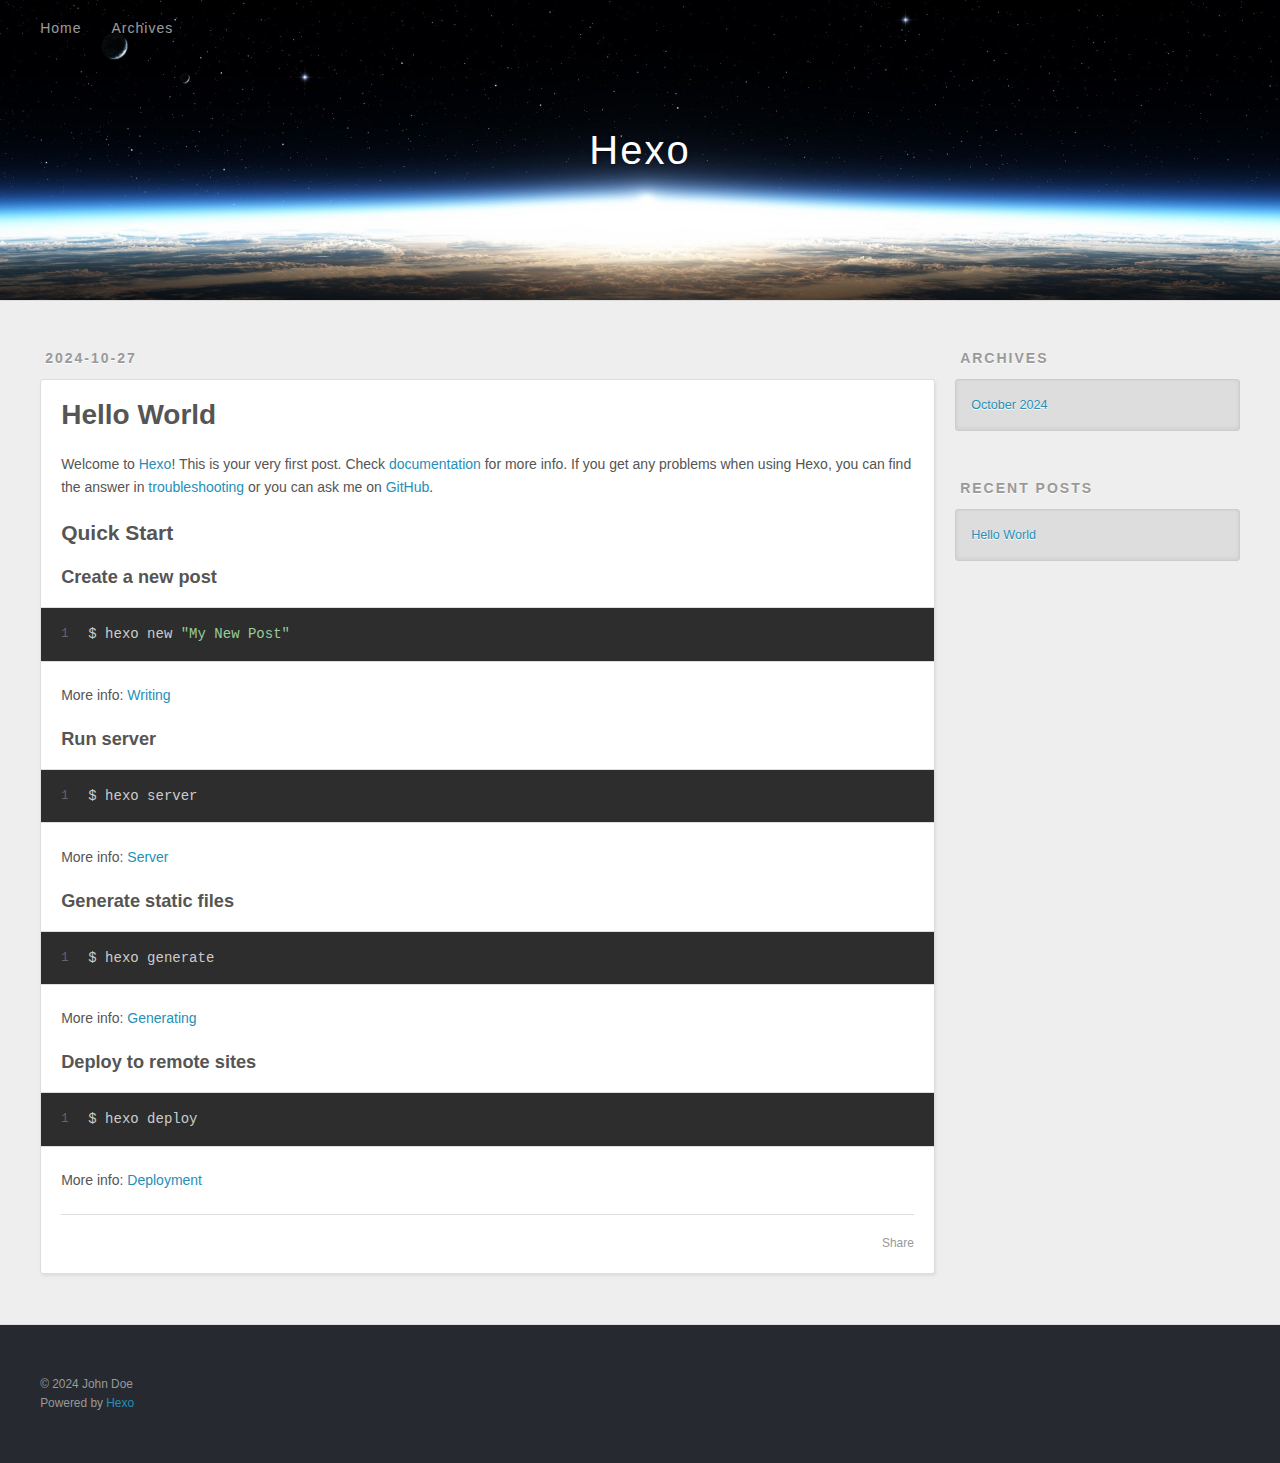
<file: index.html>
<!DOCTYPE html>
<html>
<head>
  <meta charset="utf-8">
  
  
  <title>Hexo</title>
  <meta name="viewport" content="width=device-width, initial-scale=1, shrink-to-fit=no">
  <meta property="og:type" content="website">
<meta property="og:title" content="Hexo">
<meta property="og:url" content="http://example.com/index.html">
<meta property="og:site_name" content="Hexo">
<meta property="og:locale" content="en_US">
<meta property="article:author" content="John Doe">
<meta name="twitter:card" content="summary">
  
    <link rel="alternate" href="/atom.xml" title="Hexo" type="application/atom+xml">
  
  
    <link rel="shortcut icon" href="/favicon.png">
  
  
  
<link rel="stylesheet" href="/css/style.css">

  
    
<link rel="stylesheet" href="/fancybox/jquery.fancybox.min.css">

  
  
<meta name="generator" content="Hexo 7.3.0"></head>

<body>
  <div id="container">
    <div id="wrap">
      <header id="header">
  <div id="banner"></div>
  <div id="header-outer" class="outer">
    <div id="header-title" class="inner">
      <h1 id="logo-wrap">
        <a href="/" id="logo">Hexo</a>
      </h1>
      
    </div>
    <div id="header-inner" class="inner">
      <nav id="main-nav">
        <a id="main-nav-toggle" class="nav-icon"><span class="fa fa-bars"></span></a>
        
          <a class="main-nav-link" href="/">Home</a>
        
          <a class="main-nav-link" href="/archives">Archives</a>
        
      </nav>
      <nav id="sub-nav">
        
        
          <a class="nav-icon" href="/atom.xml" title="RSS Feed"><span class="fa fa-rss"></span></a>
        
        <a class="nav-icon nav-search-btn" title="Search"><span class="fa fa-search"></span></a>
      </nav>
      <div id="search-form-wrap">
        <form action="//google.com/search" method="get" accept-charset="UTF-8" class="search-form"><input type="search" name="q" class="search-form-input" placeholder="Search"><button type="submit" class="search-form-submit">&#xF002;</button><input type="hidden" name="sitesearch" value="http://example.com"></form>
      </div>
    </div>
  </div>
</header>

      <div class="outer">
        <section id="main">
  
    <article id="post-hello-world" class="h-entry article article-type-post" itemprop="blogPost" itemscope itemtype="https://schema.org/BlogPosting">
  <div class="article-meta">
    <a href="/2024/10/27/hello-world/" class="article-date">
  <time class="dt-published" datetime="2024-10-27T02:03:23.732Z" itemprop="datePublished">2024-10-27</time>
</a>
    
  </div>
  <div class="article-inner">
    
    
      <header class="article-header">
        
  
    <h1 itemprop="name">
      <a class="p-name article-title" href="/2024/10/27/hello-world/">Hello World</a>
    </h1>
  

      </header>
    
    <div class="e-content article-entry" itemprop="articleBody">
      
        <p>Welcome to <a target="_blank" rel="noopener" href="https://hexo.io/">Hexo</a>! This is your very first post. Check <a target="_blank" rel="noopener" href="https://hexo.io/docs/">documentation</a> for more info. If you get any problems when using Hexo, you can find the answer in <a target="_blank" rel="noopener" href="https://hexo.io/docs/troubleshooting.html">troubleshooting</a> or you can ask me on <a target="_blank" rel="noopener" href="https://github.com/hexojs/hexo/issues">GitHub</a>.</p>
<h2 id="Quick-Start"><a href="#Quick-Start" class="headerlink" title="Quick Start"></a>Quick Start</h2><h3 id="Create-a-new-post"><a href="#Create-a-new-post" class="headerlink" title="Create a new post"></a>Create a new post</h3><figure class="highlight bash"><table><tr><td class="gutter"><pre><span class="line">1</span><br></pre></td><td class="code"><pre><span class="line">$ hexo new <span class="string">&quot;My New Post&quot;</span></span><br></pre></td></tr></table></figure>

<p>More info: <a target="_blank" rel="noopener" href="https://hexo.io/docs/writing.html">Writing</a></p>
<h3 id="Run-server"><a href="#Run-server" class="headerlink" title="Run server"></a>Run server</h3><figure class="highlight bash"><table><tr><td class="gutter"><pre><span class="line">1</span><br></pre></td><td class="code"><pre><span class="line">$ hexo server</span><br></pre></td></tr></table></figure>

<p>More info: <a target="_blank" rel="noopener" href="https://hexo.io/docs/server.html">Server</a></p>
<h3 id="Generate-static-files"><a href="#Generate-static-files" class="headerlink" title="Generate static files"></a>Generate static files</h3><figure class="highlight bash"><table><tr><td class="gutter"><pre><span class="line">1</span><br></pre></td><td class="code"><pre><span class="line">$ hexo generate</span><br></pre></td></tr></table></figure>

<p>More info: <a target="_blank" rel="noopener" href="https://hexo.io/docs/generating.html">Generating</a></p>
<h3 id="Deploy-to-remote-sites"><a href="#Deploy-to-remote-sites" class="headerlink" title="Deploy to remote sites"></a>Deploy to remote sites</h3><figure class="highlight bash"><table><tr><td class="gutter"><pre><span class="line">1</span><br></pre></td><td class="code"><pre><span class="line">$ hexo deploy</span><br></pre></td></tr></table></figure>

<p>More info: <a target="_blank" rel="noopener" href="https://hexo.io/docs/one-command-deployment.html">Deployment</a></p>

      
    </div>
    <footer class="article-footer">
      <a data-url="http://example.com/2024/10/27/hello-world/" data-id="cm2qy4rnn0000x4skg0cw6vln" data-title="Hello World" class="article-share-link"><span class="fa fa-share">Share</span></a>
      
      
      
    </footer>
  </div>
  
</article>



  


</section>
        
          <aside id="sidebar">
  
    

  
    

  
    
  
    
  <div class="widget-wrap">
    <h3 class="widget-title">Archives</h3>
    <div class="widget">
      <ul class="archive-list"><li class="archive-list-item"><a class="archive-list-link" href="/archives/2024/10/">October 2024</a></li></ul>
    </div>
  </div>


  
    
  <div class="widget-wrap">
    <h3 class="widget-title">Recent Posts</h3>
    <div class="widget">
      <ul>
        
          <li>
            <a href="/2024/10/27/hello-world/">Hello World</a>
          </li>
        
      </ul>
    </div>
  </div>

  
</aside>
        
      </div>
      <footer id="footer">
  
  <div class="outer">
    <div id="footer-info" class="inner">
      
      &copy; 2024 John Doe<br>
      Powered by <a href="https://hexo.io/" target="_blank">Hexo</a>
    </div>
  </div>
</footer>

    </div>
    <nav id="mobile-nav">
  
    <a href="/" class="mobile-nav-link">Home</a>
  
    <a href="/archives" class="mobile-nav-link">Archives</a>
  
</nav>
    


<script src="/js/jquery-3.6.4.min.js"></script>



  
<script src="/fancybox/jquery.fancybox.min.js"></script>




<script src="/js/script.js"></script>





  </div>
</body>
</html>
</file>
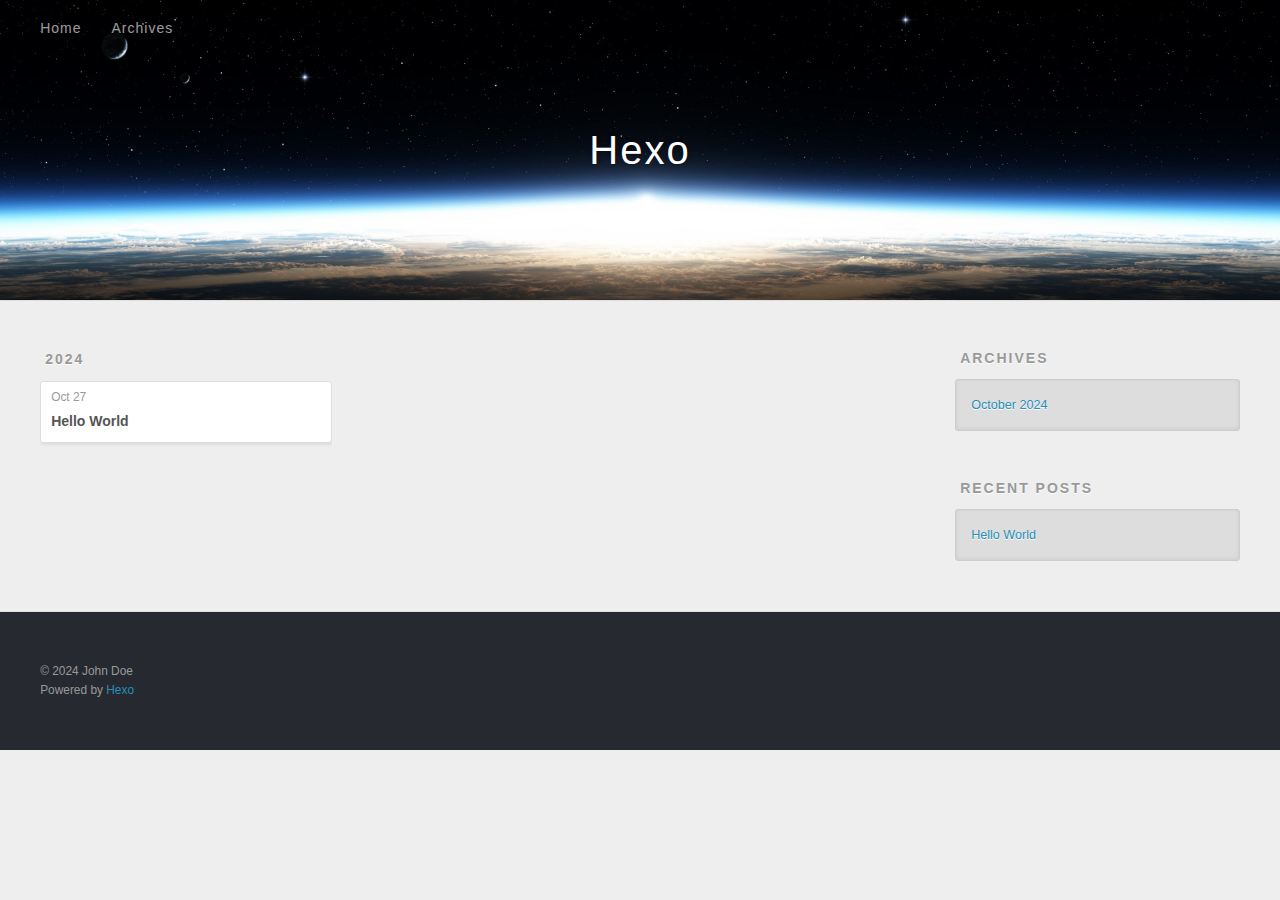
<file: archives/index.html>
<!DOCTYPE html>
<html>
<head>
  <meta charset="utf-8">
  
  
  <title>Archives | Hexo</title>
  <meta name="viewport" content="width=device-width, initial-scale=1, shrink-to-fit=no">
  <meta property="og:type" content="website">
<meta property="og:title" content="Hexo">
<meta property="og:url" content="http://example.com/archives/index.html">
<meta property="og:site_name" content="Hexo">
<meta property="og:locale" content="en_US">
<meta property="article:author" content="John Doe">
<meta name="twitter:card" content="summary">
  
    <link rel="alternate" href="/atom.xml" title="Hexo" type="application/atom+xml">
  
  
    <link rel="shortcut icon" href="/favicon.png">
  
  
  
<link rel="stylesheet" href="/css/style.css">

  
    
<link rel="stylesheet" href="/fancybox/jquery.fancybox.min.css">

  
  
<meta name="generator" content="Hexo 7.3.0"></head>

<body>
  <div id="container">
    <div id="wrap">
      <header id="header">
  <div id="banner"></div>
  <div id="header-outer" class="outer">
    <div id="header-title" class="inner">
      <h1 id="logo-wrap">
        <a href="/" id="logo">Hexo</a>
      </h1>
      
    </div>
    <div id="header-inner" class="inner">
      <nav id="main-nav">
        <a id="main-nav-toggle" class="nav-icon"><span class="fa fa-bars"></span></a>
        
          <a class="main-nav-link" href="/">Home</a>
        
          <a class="main-nav-link" href="/archives">Archives</a>
        
      </nav>
      <nav id="sub-nav">
        
        
          <a class="nav-icon" href="/atom.xml" title="RSS Feed"><span class="fa fa-rss"></span></a>
        
        <a class="nav-icon nav-search-btn" title="Search"><span class="fa fa-search"></span></a>
      </nav>
      <div id="search-form-wrap">
        <form action="//google.com/search" method="get" accept-charset="UTF-8" class="search-form"><input type="search" name="q" class="search-form-input" placeholder="Search"><button type="submit" class="search-form-submit">&#xF002;</button><input type="hidden" name="sitesearch" value="http://example.com"></form>
      </div>
    </div>
  </div>
</header>

      <div class="outer">
        <section id="main">
  
  
    
    
      
      
      <section class="archives-wrap">
        <div class="archive-year-wrap">
          <a href="/archives/2024" class="archive-year">2024</a>
        </div>
        <div class="archives">
    
    <article class="archive-article archive-type-post">
  <div class="archive-article-inner">
    <header class="archive-article-header">
      <a href="/2024/10/27/hello-world/" class="archive-article-date">
  <time class="dt-published" datetime="2024-10-27T02:03:23.732Z" itemprop="datePublished">Oct 27</time>
</a>
      
  
    <h1 itemprop="name">
      <a class="archive-article-title" href="/2024/10/27/hello-world/">Hello World</a>
    </h1>
  

    </header>
  </div>
</article>
  
  
    </div></section>
  


</section>
        
          <aside id="sidebar">
  
    

  
    

  
    
  
    
  <div class="widget-wrap">
    <h3 class="widget-title">Archives</h3>
    <div class="widget">
      <ul class="archive-list"><li class="archive-list-item"><a class="archive-list-link" href="/archives/2024/10/">October 2024</a></li></ul>
    </div>
  </div>


  
    
  <div class="widget-wrap">
    <h3 class="widget-title">Recent Posts</h3>
    <div class="widget">
      <ul>
        
          <li>
            <a href="/2024/10/27/hello-world/">Hello World</a>
          </li>
        
      </ul>
    </div>
  </div>

  
</aside>
        
      </div>
      <footer id="footer">
  
  <div class="outer">
    <div id="footer-info" class="inner">
      
      &copy; 2024 John Doe<br>
      Powered by <a href="https://hexo.io/" target="_blank">Hexo</a>
    </div>
  </div>
</footer>

    </div>
    <nav id="mobile-nav">
  
    <a href="/" class="mobile-nav-link">Home</a>
  
    <a href="/archives" class="mobile-nav-link">Archives</a>
  
</nav>
    


<script src="/js/jquery-3.6.4.min.js"></script>



  
<script src="/fancybox/jquery.fancybox.min.js"></script>




<script src="/js/script.js"></script>





  </div>
</body>
</html>
</file>
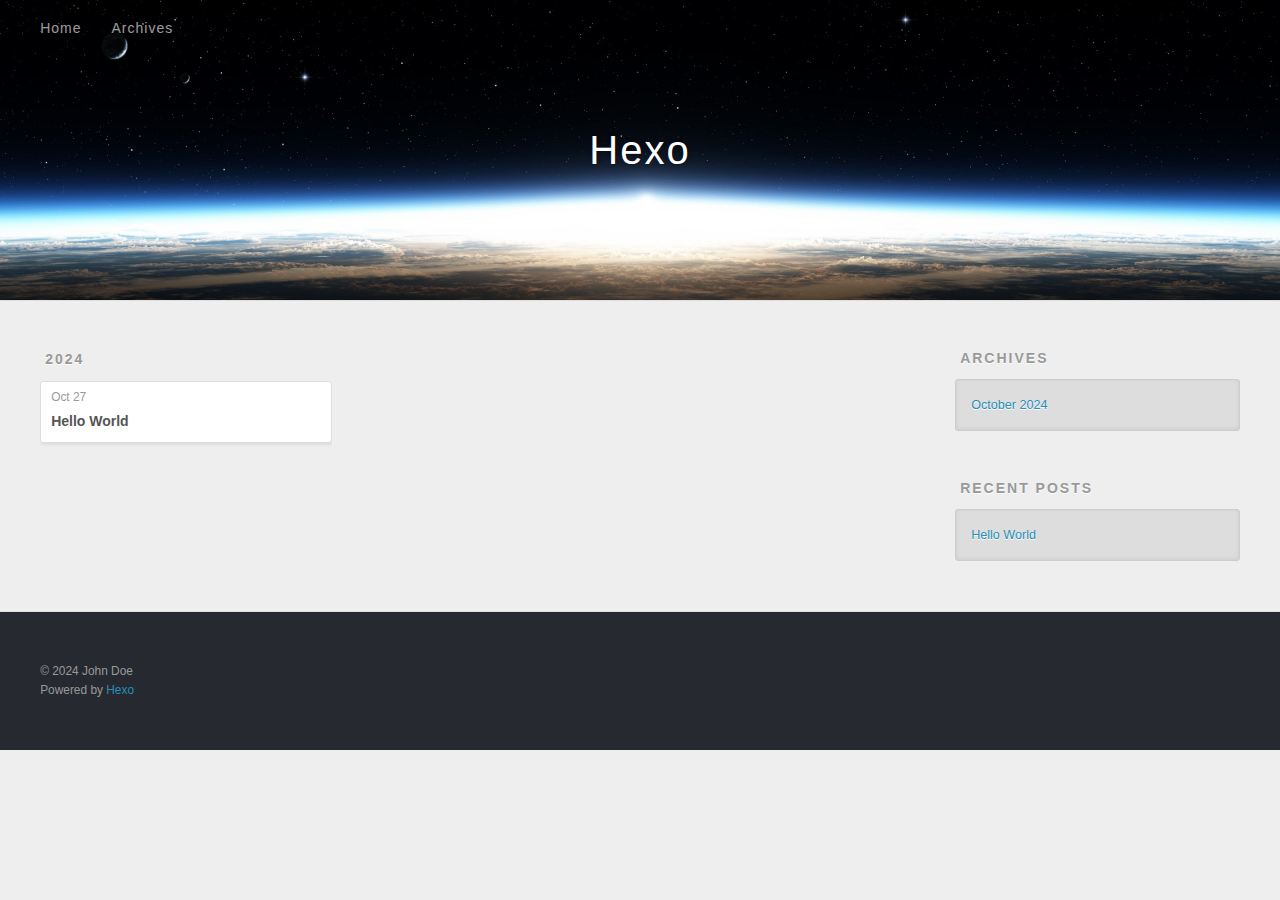
<file: archives/2024/index.html>
<!DOCTYPE html>
<html>
<head>
  <meta charset="utf-8">
  
  
  <title>Archives: 2024 | Hexo</title>
  <meta name="viewport" content="width=device-width, initial-scale=1, shrink-to-fit=no">
  <meta property="og:type" content="website">
<meta property="og:title" content="Hexo">
<meta property="og:url" content="http://example.com/archives/2024/index.html">
<meta property="og:site_name" content="Hexo">
<meta property="og:locale" content="en_US">
<meta property="article:author" content="John Doe">
<meta name="twitter:card" content="summary">
  
    <link rel="alternate" href="/atom.xml" title="Hexo" type="application/atom+xml">
  
  
    <link rel="shortcut icon" href="/favicon.png">
  
  
  
<link rel="stylesheet" href="/css/style.css">

  
    
<link rel="stylesheet" href="/fancybox/jquery.fancybox.min.css">

  
  
<meta name="generator" content="Hexo 7.3.0"></head>

<body>
  <div id="container">
    <div id="wrap">
      <header id="header">
  <div id="banner"></div>
  <div id="header-outer" class="outer">
    <div id="header-title" class="inner">
      <h1 id="logo-wrap">
        <a href="/" id="logo">Hexo</a>
      </h1>
      
    </div>
    <div id="header-inner" class="inner">
      <nav id="main-nav">
        <a id="main-nav-toggle" class="nav-icon"><span class="fa fa-bars"></span></a>
        
          <a class="main-nav-link" href="/">Home</a>
        
          <a class="main-nav-link" href="/archives">Archives</a>
        
      </nav>
      <nav id="sub-nav">
        
        
          <a class="nav-icon" href="/atom.xml" title="RSS Feed"><span class="fa fa-rss"></span></a>
        
        <a class="nav-icon nav-search-btn" title="Search"><span class="fa fa-search"></span></a>
      </nav>
      <div id="search-form-wrap">
        <form action="//google.com/search" method="get" accept-charset="UTF-8" class="search-form"><input type="search" name="q" class="search-form-input" placeholder="Search"><button type="submit" class="search-form-submit">&#xF002;</button><input type="hidden" name="sitesearch" value="http://example.com"></form>
      </div>
    </div>
  </div>
</header>

      <div class="outer">
        <section id="main">
  
  
    
    
      
      
      <section class="archives-wrap">
        <div class="archive-year-wrap">
          <a href="/archives/2024" class="archive-year">2024</a>
        </div>
        <div class="archives">
    
    <article class="archive-article archive-type-post">
  <div class="archive-article-inner">
    <header class="archive-article-header">
      <a href="/2024/10/27/hello-world/" class="archive-article-date">
  <time class="dt-published" datetime="2024-10-27T02:03:23.732Z" itemprop="datePublished">Oct 27</time>
</a>
      
  
    <h1 itemprop="name">
      <a class="archive-article-title" href="/2024/10/27/hello-world/">Hello World</a>
    </h1>
  

    </header>
  </div>
</article>
  
  
    </div></section>
  


</section>
        
          <aside id="sidebar">
  
    

  
    

  
    
  
    
  <div class="widget-wrap">
    <h3 class="widget-title">Archives</h3>
    <div class="widget">
      <ul class="archive-list"><li class="archive-list-item"><a class="archive-list-link" href="/archives/2024/10/">October 2024</a></li></ul>
    </div>
  </div>


  
    
  <div class="widget-wrap">
    <h3 class="widget-title">Recent Posts</h3>
    <div class="widget">
      <ul>
        
          <li>
            <a href="/2024/10/27/hello-world/">Hello World</a>
          </li>
        
      </ul>
    </div>
  </div>

  
</aside>
        
      </div>
      <footer id="footer">
  
  <div class="outer">
    <div id="footer-info" class="inner">
      
      &copy; 2024 John Doe<br>
      Powered by <a href="https://hexo.io/" target="_blank">Hexo</a>
    </div>
  </div>
</footer>

    </div>
    <nav id="mobile-nav">
  
    <a href="/" class="mobile-nav-link">Home</a>
  
    <a href="/archives" class="mobile-nav-link">Archives</a>
  
</nav>
    


<script src="/js/jquery-3.6.4.min.js"></script>



  
<script src="/fancybox/jquery.fancybox.min.js"></script>




<script src="/js/script.js"></script>





  </div>
</body>
</html>
</file>
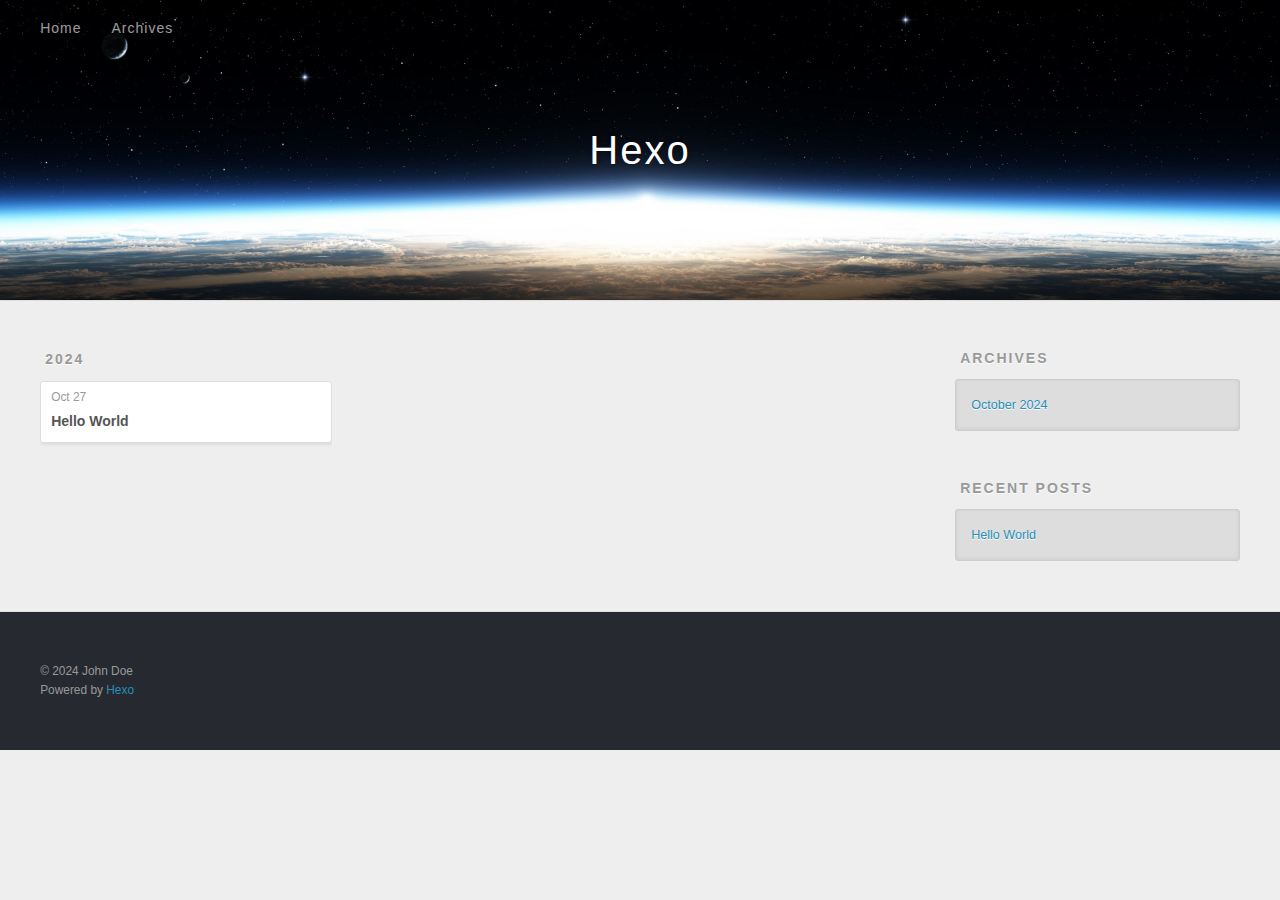
<file: archives/2024/10/index.html>
<!DOCTYPE html>
<html>
<head>
  <meta charset="utf-8">
  
  
  <title>Archives: 2024/10 | Hexo</title>
  <meta name="viewport" content="width=device-width, initial-scale=1, shrink-to-fit=no">
  <meta property="og:type" content="website">
<meta property="og:title" content="Hexo">
<meta property="og:url" content="http://example.com/archives/2024/10/index.html">
<meta property="og:site_name" content="Hexo">
<meta property="og:locale" content="en_US">
<meta property="article:author" content="John Doe">
<meta name="twitter:card" content="summary">
  
    <link rel="alternate" href="/atom.xml" title="Hexo" type="application/atom+xml">
  
  
    <link rel="shortcut icon" href="/favicon.png">
  
  
  
<link rel="stylesheet" href="/css/style.css">

  
    
<link rel="stylesheet" href="/fancybox/jquery.fancybox.min.css">

  
  
<meta name="generator" content="Hexo 7.3.0"></head>

<body>
  <div id="container">
    <div id="wrap">
      <header id="header">
  <div id="banner"></div>
  <div id="header-outer" class="outer">
    <div id="header-title" class="inner">
      <h1 id="logo-wrap">
        <a href="/" id="logo">Hexo</a>
      </h1>
      
    </div>
    <div id="header-inner" class="inner">
      <nav id="main-nav">
        <a id="main-nav-toggle" class="nav-icon"><span class="fa fa-bars"></span></a>
        
          <a class="main-nav-link" href="/">Home</a>
        
          <a class="main-nav-link" href="/archives">Archives</a>
        
      </nav>
      <nav id="sub-nav">
        
        
          <a class="nav-icon" href="/atom.xml" title="RSS Feed"><span class="fa fa-rss"></span></a>
        
        <a class="nav-icon nav-search-btn" title="Search"><span class="fa fa-search"></span></a>
      </nav>
      <div id="search-form-wrap">
        <form action="//google.com/search" method="get" accept-charset="UTF-8" class="search-form"><input type="search" name="q" class="search-form-input" placeholder="Search"><button type="submit" class="search-form-submit">&#xF002;</button><input type="hidden" name="sitesearch" value="http://example.com"></form>
      </div>
    </div>
  </div>
</header>

      <div class="outer">
        <section id="main">
  
  
    
    
      
      
      <section class="archives-wrap">
        <div class="archive-year-wrap">
          <a href="/archives/2024" class="archive-year">2024</a>
        </div>
        <div class="archives">
    
    <article class="archive-article archive-type-post">
  <div class="archive-article-inner">
    <header class="archive-article-header">
      <a href="/2024/10/27/hello-world/" class="archive-article-date">
  <time class="dt-published" datetime="2024-10-27T02:03:23.732Z" itemprop="datePublished">Oct 27</time>
</a>
      
  
    <h1 itemprop="name">
      <a class="archive-article-title" href="/2024/10/27/hello-world/">Hello World</a>
    </h1>
  

    </header>
  </div>
</article>
  
  
    </div></section>
  


</section>
        
          <aside id="sidebar">
  
    

  
    

  
    
  
    
  <div class="widget-wrap">
    <h3 class="widget-title">Archives</h3>
    <div class="widget">
      <ul class="archive-list"><li class="archive-list-item"><a class="archive-list-link" href="/archives/2024/10/">October 2024</a></li></ul>
    </div>
  </div>


  
    
  <div class="widget-wrap">
    <h3 class="widget-title">Recent Posts</h3>
    <div class="widget">
      <ul>
        
          <li>
            <a href="/2024/10/27/hello-world/">Hello World</a>
          </li>
        
      </ul>
    </div>
  </div>

  
</aside>
        
      </div>
      <footer id="footer">
  
  <div class="outer">
    <div id="footer-info" class="inner">
      
      &copy; 2024 John Doe<br>
      Powered by <a href="https://hexo.io/" target="_blank">Hexo</a>
    </div>
  </div>
</footer>

    </div>
    <nav id="mobile-nav">
  
    <a href="/" class="mobile-nav-link">Home</a>
  
    <a href="/archives" class="mobile-nav-link">Archives</a>
  
</nav>
    


<script src="/js/jquery-3.6.4.min.js"></script>



  
<script src="/fancybox/jquery.fancybox.min.js"></script>




<script src="/js/script.js"></script>





  </div>
</body>
</html>
</file>
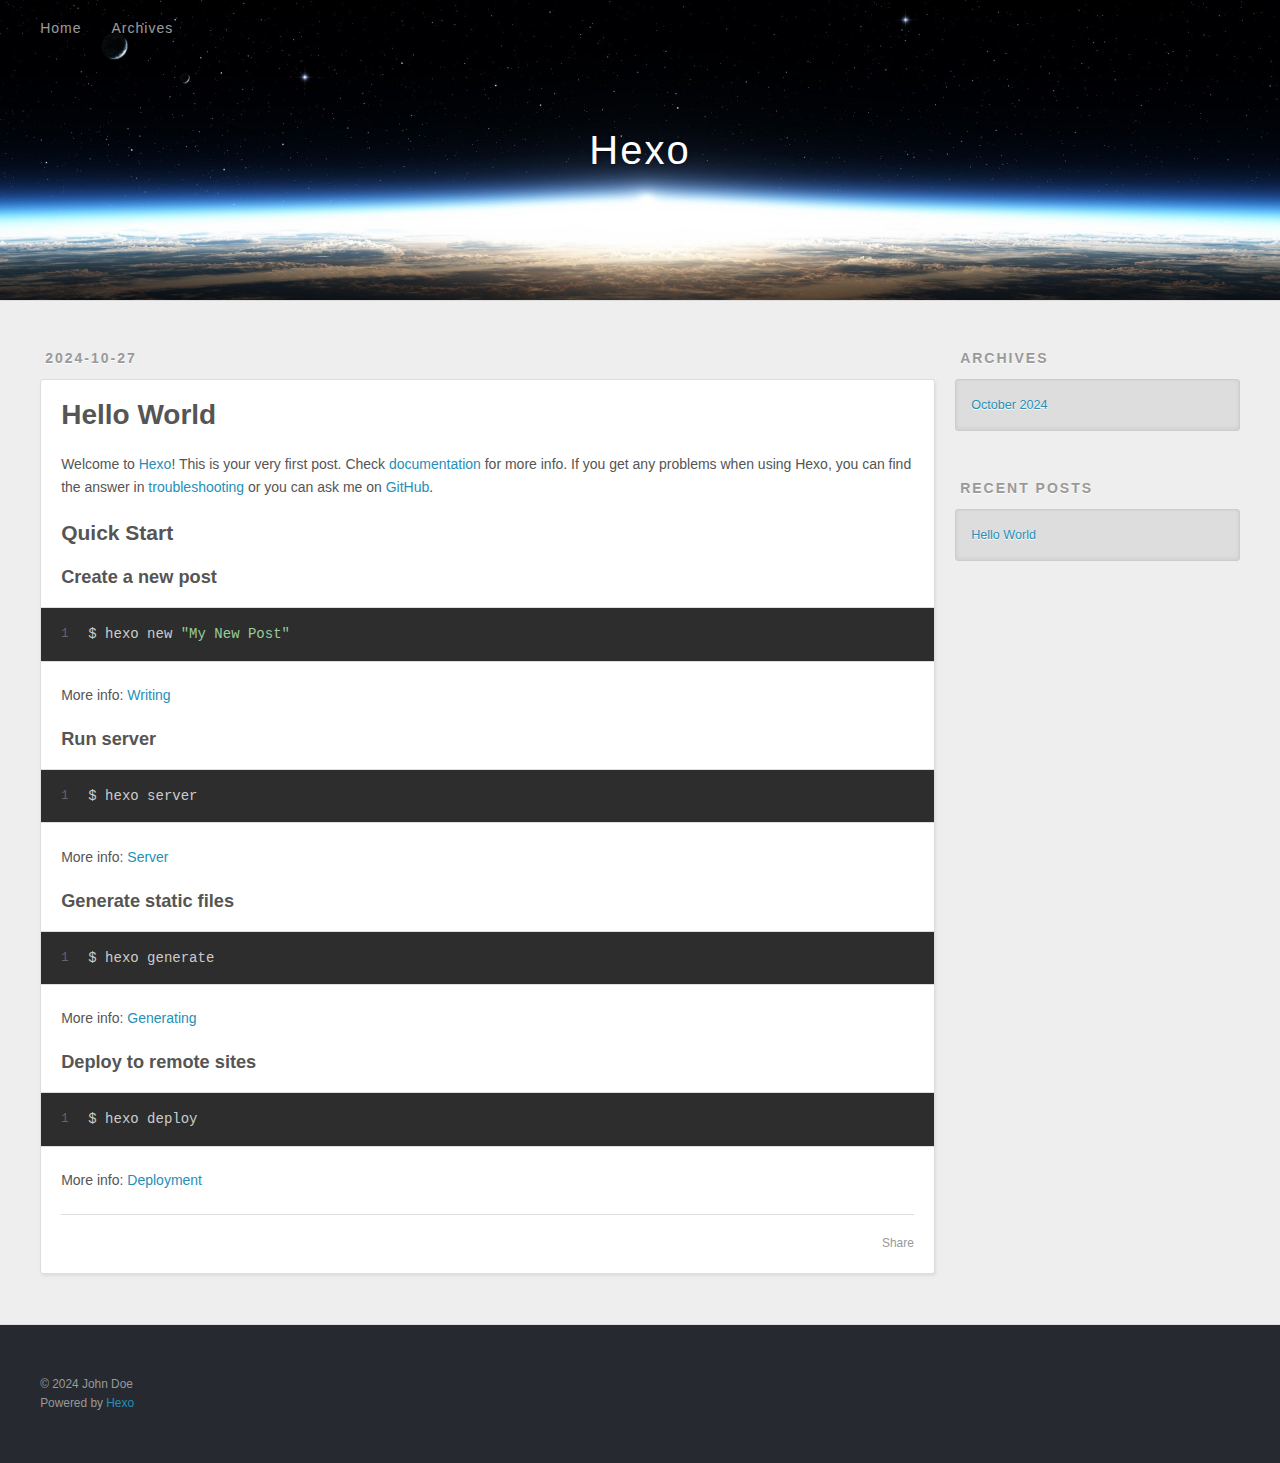
<file: 2024/10/27/hello-world/index.html>
<!DOCTYPE html>
<html>
<head>
  <meta charset="utf-8">
  
  
  <title>Hello World | Hexo</title>
  <meta name="viewport" content="width=device-width, initial-scale=1, shrink-to-fit=no">
  <meta name="description" content="Welcome to Hexo! This is your very first post. Check documentation for more info. If you get any problems when using Hexo, you can find the answer in troubleshooting or you can ask me on GitHub. Quick">
<meta property="og:type" content="article">
<meta property="og:title" content="Hello World">
<meta property="og:url" content="http://example.com/2024/10/27/hello-world/index.html">
<meta property="og:site_name" content="Hexo">
<meta property="og:description" content="Welcome to Hexo! This is your very first post. Check documentation for more info. If you get any problems when using Hexo, you can find the answer in troubleshooting or you can ask me on GitHub. Quick">
<meta property="og:locale" content="en_US">
<meta property="article:published_time" content="2024-10-27T02:03:23.732Z">
<meta property="article:modified_time" content="2024-10-27T02:03:23.732Z">
<meta property="article:author" content="John Doe">
<meta name="twitter:card" content="summary">
  
    <link rel="alternate" href="/atom.xml" title="Hexo" type="application/atom+xml">
  
  
    <link rel="shortcut icon" href="/favicon.png">
  
  
  
<link rel="stylesheet" href="/css/style.css">

  
    
<link rel="stylesheet" href="/fancybox/jquery.fancybox.min.css">

  
  
<meta name="generator" content="Hexo 7.3.0"></head>

<body>
  <div id="container">
    <div id="wrap">
      <header id="header">
  <div id="banner"></div>
  <div id="header-outer" class="outer">
    <div id="header-title" class="inner">
      <h1 id="logo-wrap">
        <a href="/" id="logo">Hexo</a>
      </h1>
      
    </div>
    <div id="header-inner" class="inner">
      <nav id="main-nav">
        <a id="main-nav-toggle" class="nav-icon"><span class="fa fa-bars"></span></a>
        
          <a class="main-nav-link" href="/">Home</a>
        
          <a class="main-nav-link" href="/archives">Archives</a>
        
      </nav>
      <nav id="sub-nav">
        
        
          <a class="nav-icon" href="/atom.xml" title="RSS Feed"><span class="fa fa-rss"></span></a>
        
        <a class="nav-icon nav-search-btn" title="Search"><span class="fa fa-search"></span></a>
      </nav>
      <div id="search-form-wrap">
        <form action="//google.com/search" method="get" accept-charset="UTF-8" class="search-form"><input type="search" name="q" class="search-form-input" placeholder="Search"><button type="submit" class="search-form-submit">&#xF002;</button><input type="hidden" name="sitesearch" value="http://example.com"></form>
      </div>
    </div>
  </div>
</header>

      <div class="outer">
        <section id="main"><article id="post-hello-world" class="h-entry article article-type-post" itemprop="blogPost" itemscope itemtype="https://schema.org/BlogPosting">
  <div class="article-meta">
    <a href="/2024/10/27/hello-world/" class="article-date">
  <time class="dt-published" datetime="2024-10-27T02:03:23.732Z" itemprop="datePublished">2024-10-27</time>
</a>
    
  </div>
  <div class="article-inner">
    
    
      <header class="article-header">
        
  
    <h1 class="p-name article-title" itemprop="headline name">
      Hello World
    </h1>
  

      </header>
    
    <div class="e-content article-entry" itemprop="articleBody">
      
        <p>Welcome to <a target="_blank" rel="noopener" href="https://hexo.io/">Hexo</a>! This is your very first post. Check <a target="_blank" rel="noopener" href="https://hexo.io/docs/">documentation</a> for more info. If you get any problems when using Hexo, you can find the answer in <a target="_blank" rel="noopener" href="https://hexo.io/docs/troubleshooting.html">troubleshooting</a> or you can ask me on <a target="_blank" rel="noopener" href="https://github.com/hexojs/hexo/issues">GitHub</a>.</p>
<h2 id="Quick-Start"><a href="#Quick-Start" class="headerlink" title="Quick Start"></a>Quick Start</h2><h3 id="Create-a-new-post"><a href="#Create-a-new-post" class="headerlink" title="Create a new post"></a>Create a new post</h3><figure class="highlight bash"><table><tr><td class="gutter"><pre><span class="line">1</span><br></pre></td><td class="code"><pre><span class="line">$ hexo new <span class="string">&quot;My New Post&quot;</span></span><br></pre></td></tr></table></figure>

<p>More info: <a target="_blank" rel="noopener" href="https://hexo.io/docs/writing.html">Writing</a></p>
<h3 id="Run-server"><a href="#Run-server" class="headerlink" title="Run server"></a>Run server</h3><figure class="highlight bash"><table><tr><td class="gutter"><pre><span class="line">1</span><br></pre></td><td class="code"><pre><span class="line">$ hexo server</span><br></pre></td></tr></table></figure>

<p>More info: <a target="_blank" rel="noopener" href="https://hexo.io/docs/server.html">Server</a></p>
<h3 id="Generate-static-files"><a href="#Generate-static-files" class="headerlink" title="Generate static files"></a>Generate static files</h3><figure class="highlight bash"><table><tr><td class="gutter"><pre><span class="line">1</span><br></pre></td><td class="code"><pre><span class="line">$ hexo generate</span><br></pre></td></tr></table></figure>

<p>More info: <a target="_blank" rel="noopener" href="https://hexo.io/docs/generating.html">Generating</a></p>
<h3 id="Deploy-to-remote-sites"><a href="#Deploy-to-remote-sites" class="headerlink" title="Deploy to remote sites"></a>Deploy to remote sites</h3><figure class="highlight bash"><table><tr><td class="gutter"><pre><span class="line">1</span><br></pre></td><td class="code"><pre><span class="line">$ hexo deploy</span><br></pre></td></tr></table></figure>

<p>More info: <a target="_blank" rel="noopener" href="https://hexo.io/docs/one-command-deployment.html">Deployment</a></p>

      
    </div>
    <footer class="article-footer">
      <a data-url="http://example.com/2024/10/27/hello-world/" data-id="cm2qy4rnn0000x4skg0cw6vln" data-title="Hello World" class="article-share-link"><span class="fa fa-share">Share</span></a>
      
      
      
    </footer>
  </div>
  
    
  
</article>


</section>
        
          <aside id="sidebar">
  
    

  
    

  
    
  
    
  <div class="widget-wrap">
    <h3 class="widget-title">Archives</h3>
    <div class="widget">
      <ul class="archive-list"><li class="archive-list-item"><a class="archive-list-link" href="/archives/2024/10/">October 2024</a></li></ul>
    </div>
  </div>


  
    
  <div class="widget-wrap">
    <h3 class="widget-title">Recent Posts</h3>
    <div class="widget">
      <ul>
        
          <li>
            <a href="/2024/10/27/hello-world/">Hello World</a>
          </li>
        
      </ul>
    </div>
  </div>

  
</aside>
        
      </div>
      <footer id="footer">
  
  <div class="outer">
    <div id="footer-info" class="inner">
      
      &copy; 2024 John Doe<br>
      Powered by <a href="https://hexo.io/" target="_blank">Hexo</a>
    </div>
  </div>
</footer>

    </div>
    <nav id="mobile-nav">
  
    <a href="/" class="mobile-nav-link">Home</a>
  
    <a href="/archives" class="mobile-nav-link">Archives</a>
  
</nav>
    


<script src="/js/jquery-3.6.4.min.js"></script>



  
<script src="/fancybox/jquery.fancybox.min.js"></script>




<script src="/js/script.js"></script>





  </div>
</body>
</html>
</file>
<file: css/style.css>
body {
  width: 100%;
}
body:before,
body:after {
  content: "";
  display: table;
}
body:after {
  clear: both;
}
html,
body,
div,
span,
applet,
object,
iframe,
h1,
h2,
h3,
h4,
h5,
h6,
p,
blockquote,
pre,
a,
abbr,
acronym,
address,
big,
cite,
code,
del,
dfn,
em,
img,
ins,
kbd,
q,
s,
samp,
small,
strike,
strong,
sub,
sup,
tt,
var,
dl,
dt,
dd,
ol,
ul,
li,
fieldset,
form,
label,
legend,
table,
caption,
tbody,
tfoot,
thead,
tr,
th,
td {
  margin: 0;
  padding: 0;
  border: 0;
  outline: 0;
  font-weight: inherit;
  font-style: inherit;
  font-family: inherit;
  font-size: 100%;
  vertical-align: baseline;
}
body {
  line-height: 1;
  color: #000;
  background: #fff;
}
ol,
ul {
  list-style: none;
}
table {
  border-collapse: separate;
  border-spacing: 0;
  vertical-align: middle;
}
caption,
th,
td {
  text-align: left;
  font-weight: normal;
  vertical-align: middle;
}
a img {
  border: none;
}
input,
button {
  margin: 0;
  padding: 0;
}
input::-moz-focus-inner,
button::-moz-focus-inner {
  border: 0;
  padding: 0;
}
html,
body,
#container {
  height: 100%;
}
body {
  background: #eee;
  font: 14px -apple-system, BlinkMacSystemFont, "Segoe UI", "Roboto", "Oxygen", "Ubuntu", "Cantarell", "Fira Sans", "Droid Sans", "Helvetica Neue", sans-serif;
  -webkit-text-size-adjust: 100%;
}
.outer {
  max-width: 1220px;
  margin: 0 auto;
  padding: 0 20px;
}
.outer:before,
.outer:after {
  content: "";
  display: table;
}
.outer:after {
  clear: both;
}
.inner {
  display: inline;
  float: left;
  width: 98.33333333333333%;
  margin: 0 0.833333333333333%;
}
.left,
.alignleft {
  float: left;
}
.right,
.alignright {
  float: right;
}
.clear {
  clear: both;
}
#container {
  position: relative;
}
.mobile-nav-on {
  overflow: hidden;
}
#wrap {
  height: 100%;
  width: 100%;
  position: absolute;
  top: 0;
  left: 0;
  -webkit-transition: 0.2s ease-out;
  -moz-transition: 0.2s ease-out;
  -ms-transition: 0.2s ease-out;
  transition: 0.2s ease-out;
  z-index: 1;
  background: #eee;
}
.mobile-nav-on #wrap {
  left: 280px;
}
@media screen and (min-width: 768px) {
  #main {
    display: inline;
    float: left;
    width: 73.33333333333333%;
    margin: 0 0.833333333333333%;
  }
}
.article-date,
.article-category-link,
.archive-year,
.widget-title {
  text-decoration: none;
  text-transform: uppercase;
  letter-spacing: 2px;
  color: #999;
  margin-bottom: 1em;
  margin-left: 5px;
  line-height: 1em;
  text-shadow: 0 1px #fff;
  font-weight: bold;
}
.article-inner,
.archive-article-inner {
  background: #fff;
  -webkit-box-shadow: 1px 2px 3px #ddd;
  box-shadow: 1px 2px 3px #ddd;
  border: 1px solid #ddd;
  border-radius: 3px;
}
.article-entry h1,
.widget h1 {
  font-size: 2em;
}
.article-entry h2,
.widget h2 {
  font-size: 1.5em;
}
.article-entry h3,
.widget h3 {
  font-size: 1.3em;
}
.article-entry h4,
.widget h4 {
  font-size: 1.2em;
}
.article-entry h5,
.widget h5 {
  font-size: 1em;
}
.article-entry h6,
.widget h6 {
  font-size: 1em;
  color: #999;
}
.article-entry hr,
.widget hr {
  border: 1px dashed #ddd;
}
.article-entry strong,
.widget strong {
  font-weight: bold;
}
.article-entry em,
.widget em,
.article-entry cite,
.widget cite {
  font-style: italic;
}
.article-entry sup,
.widget sup,
.article-entry sub,
.widget sub {
  font-size: 0.75em;
  line-height: 0;
  position: relative;
  vertical-align: baseline;
}
.article-entry sup,
.widget sup {
  top: -0.5em;
}
.article-entry sub,
.widget sub {
  bottom: -0.2em;
}
.article-entry small,
.widget small {
  font-size: 0.85em;
}
.article-entry acronym,
.widget acronym,
.article-entry abbr,
.widget abbr {
  border-bottom: 1px dotted;
}
.article-entry ul,
.widget ul,
.article-entry ol,
.widget ol,
.article-entry dl,
.widget dl {
  margin: 0 20px;
  line-height: 1.6em;
}
.article-entry ul ul,
.widget ul ul,
.article-entry ol ul,
.widget ol ul,
.article-entry ul ol,
.widget ul ol,
.article-entry ol ol,
.widget ol ol {
  margin-top: 0;
  margin-bottom: 0;
}
.article-entry ul,
.widget ul {
  list-style: disc;
}
.article-entry ol,
.widget ol {
  list-style: decimal;
}
.article-entry dt,
.widget dt {
  font-weight: bold;
}
#header {
  height: 300px;
  position: relative;
  border-bottom: 1px solid #ddd;
}
#header:before,
#header:after {
  content: "";
  position: absolute;
  left: 0;
  right: 0;
  height: 40px;
}
#header:before {
  top: 0;
  background: -webkit-linear-gradient(rgba(0,0,0,0.2), transparent);
  background: -moz-linear-gradient(rgba(0,0,0,0.2), transparent);
  background: -ms-linear-gradient(rgba(0,0,0,0.2), transparent);
  background: linear-gradient(rgba(0,0,0,0.2), transparent);
}
#header:after {
  bottom: 0;
  background: -webkit-linear-gradient(transparent, rgba(0,0,0,0.2));
  background: -moz-linear-gradient(transparent, rgba(0,0,0,0.2));
  background: -ms-linear-gradient(transparent, rgba(0,0,0,0.2));
  background: linear-gradient(transparent, rgba(0,0,0,0.2));
}
#header-outer {
  height: 100%;
  position: relative;
}
#header-inner {
  position: relative;
  overflow: hidden;
}
#banner {
  position: absolute;
  top: 0;
  left: 0;
  width: 100%;
  height: 100%;
  background: url("images/banner.jpg") center #000;
  background-size: cover;
  z-index: -1;
}
#header-title {
  text-align: center;
  height: 40px;
  position: absolute;
  top: 50%;
  left: 0;
  margin-top: -20px;
}
#logo,
#subtitle {
  text-decoration: none;
  color: #fff;
  font-weight: 300;
  text-shadow: 0 1px 4px rgba(0,0,0,0.3);
}
#logo {
  font-size: 40px;
  line-height: 40px;
  letter-spacing: 2px;
}
#subtitle {
  font-size: 16px;
  line-height: 16px;
  letter-spacing: 1px;
}
#subtitle-wrap {
  margin-top: 16px;
}
#main-nav {
  float: left;
  margin-left: -15px;
}
.nav-icon,
.main-nav-link {
  float: left;
  color: #fff;
  opacity: 0.6;
  text-decoration: none;
  text-shadow: 0 1px rgba(0,0,0,0.2);
  -webkit-transition: opacity 0.2s;
  -moz-transition: opacity 0.2s;
  -ms-transition: opacity 0.2s;
  transition: opacity 0.2s;
  display: block;
  padding: 20px 15px;
}
.nav-icon:hover,
.main-nav-link:hover {
  opacity: 1;
}
.nav-icon {
  text-align: center;
  font-size: 14px;
  width: 14px;
  height: 14px;
  padding: 20px 15px;
  position: relative;
  cursor: pointer;
}
.main-nav-link {
  font-weight: 300;
  letter-spacing: 1px;
}
@media screen and (max-width: 479px) {
  .main-nav-link {
    display: none;
  }
}
#main-nav-toggle {
  display: none;
}
@media screen and (max-width: 479px) {
  #main-nav-toggle {
    display: block;
  }
}
#sub-nav {
  float: right;
  margin-right: -15px;
}
#search-form-wrap {
  position: absolute;
  top: 15px;
  width: 150px;
  height: 30px;
  right: -150px;
  opacity: 0;
  -webkit-transition: 0.2s ease-out;
  -moz-transition: 0.2s ease-out;
  -ms-transition: 0.2s ease-out;
  transition: 0.2s ease-out;
}
#search-form-wrap.on {
  opacity: 1;
  right: 0;
}
@media screen and (max-width: 479px) {
  #search-form-wrap {
    width: 100%;
    right: -100%;
  }
}
.search-form {
  position: absolute;
  top: 0;
  left: 0;
  right: 0;
  background: #fff;
  padding: 5px 15px;
  border-radius: 15px;
  -webkit-box-shadow: 0 0 10px rgba(0,0,0,0.3);
  box-shadow: 0 0 10px rgba(0,0,0,0.3);
}
.search-form-input {
  border: none;
  background: none;
  color: #555;
  width: 100%;
  font: 13px -apple-system, BlinkMacSystemFont, "Segoe UI", "Roboto", "Oxygen", "Ubuntu", "Cantarell", "Fira Sans", "Droid Sans", "Helvetica Neue", sans-serif;
  outline: none;
}
.search-form-input::-webkit-search-results-decoration,
.search-form-input::-webkit-search-cancel-button {
  -webkit-appearance: none;
}
.search-form-submit {
  position: absolute;
  top: 50%;
  right: 10px;
  margin-top: -7px;
  font: 13px ForkAwesome;
  border: none;
  background: none;
  color: #bbb;
  cursor: pointer;
}
.search-form-submit:hover,
.search-form-submit:focus {
  color: #777;
}
.article {
  margin: 50px 0;
}
.article-inner {
  overflow: hidden;
}
.article-meta:before,
.article-meta:after {
  content: "";
  display: table;
}
.article-meta:after {
  clear: both;
}
.article-date {
  float: left;
}
.article-category {
  float: left;
  line-height: 1em;
  color: #ccc;
  text-shadow: 0 1px #fff;
  margin-left: 8px;
}
.article-category:before {
  content: "\2022";
}
.article-category-link {
  margin: 0 12px 1em;
}
.article-header {
  padding: 20px 20px 0;
}
.article-title {
  text-decoration: none;
  font-size: 2em;
  font-weight: bold;
  color: #555;
  line-height: 1.1em;
  -webkit-transition: color 0.2s;
  -moz-transition: color 0.2s;
  -ms-transition: color 0.2s;
  transition: color 0.2s;
}
a.article-title:hover {
  color: #258fb8;
}
.article-entry {
  color: #555;
  padding: 0 20px;
}
.article-entry:before,
.article-entry:after {
  content: "";
  display: table;
}
.article-entry:after {
  clear: both;
}
.article-entry p,
.article-entry table {
  line-height: 1.6em;
  margin: 1.6em 0;
}
.article-entry h1,
.article-entry h2,
.article-entry h3,
.article-entry h4,
.article-entry h5,
.article-entry h6 {
  font-weight: bold;
}
.article-entry h1,
.article-entry h2,
.article-entry h3,
.article-entry h4,
.article-entry h5,
.article-entry h6 {
  line-height: 1.1em;
  margin: 1.1em 0;
}
.article-entry a {
  color: #258fb8;
  text-decoration: none;
}
.article-entry a:hover {
  text-decoration: underline;
}
.article-entry ul,
.article-entry ol,
.article-entry dl {
  margin-top: 1.6em;
  margin-bottom: 1.6em;
}
.article-entry img,
.article-entry video {
  max-width: 100%;
  height: auto;
  display: block;
  margin: auto;
}
.article-entry iframe {
  border: none;
}
.article-entry table {
  width: 100%;
  border-collapse: collapse;
  border-spacing: 0;
}
.article-entry th {
  font-weight: bold;
  border-bottom: 3px solid #ddd;
  padding-bottom: 0.5em;
}
.article-entry td {
  border-bottom: 1px solid #ddd;
  padding: 10px 0;
}
.article-entry blockquote {
  font-family: Georgia, "Times New Roman", serif;
  margin: 1.6em 20px;
  text-align: center;
}
.article-entry blockquote footer {
  font-size: 14px;
  margin: 1.6em 0;
  font-family: -apple-system, BlinkMacSystemFont, "Segoe UI", "Roboto", "Oxygen", "Ubuntu", "Cantarell", "Fira Sans", "Droid Sans", "Helvetica Neue", sans-serif;
}
.article-entry blockquote footer cite:before {
  content: "—";
  padding: 0 0.5em;
}
.article-entry .pullquote {
  text-align: left;
  width: 45%;
  margin: 0;
}
.article-entry .pullquote.left {
  margin-left: 0.5em;
  margin-right: 1em;
}
.article-entry .pullquote.right {
  margin-right: 0.5em;
  margin-left: 1em;
}
.article-entry .caption {
  color: #999;
  display: block;
  font-size: 0.9em;
  margin-top: 0.5em;
  position: relative;
  text-align: center;
}
.article-entry .video-container {
  position: relative;
  padding-top: 56.25%;
  height: 0;
  overflow: hidden;
}
.article-entry .video-container iframe,
.article-entry .video-container object,
.article-entry .video-container embed {
  position: absolute;
  top: 0;
  left: 0;
  width: 100%;
  height: 100%;
  margin-top: 0;
}
.article-more-link a {
  display: inline-block;
  line-height: 1em;
  padding: 6px 15px;
  border-radius: 15px;
  background: #eee;
  color: #999;
  text-shadow: 0 1px #fff;
  text-decoration: none;
}
.article-more-link a:hover {
  background: #258fb8;
  color: #fff;
  text-decoration: none;
  text-shadow: 0 1px #1e7293;
}
.article-footer {
  font-size: 0.85em;
  line-height: 1.6em;
  border-top: 1px solid #ddd;
  padding-top: 1.6em;
  margin: 0 20px 20px;
}
.article-footer:before,
.article-footer:after {
  content: "";
  display: table;
}
.article-footer:after {
  clear: both;
}
.article-footer a {
  color: #999;
  text-decoration: none;
}
.article-footer a:hover {
  color: #555;
}
.article-tag-list-item {
  float: left;
  margin-right: 10px;
}
.article-tag-list-link:before {
  content: "#";
}
.article-comment-link {
  float: right;
}
.article-comment-link:before {
  padding-right: 8px;
}
.article-share-link {
  cursor: pointer;
  float: right;
  margin-left: 20px;
}
.article-share-link:before {
  padding-right: 6px;
}
#article-nav {
  position: relative;
}
#article-nav:before,
#article-nav:after {
  content: "";
  display: table;
}
#article-nav:after {
  clear: both;
}
@media screen and (min-width: 768px) {
  #article-nav {
    margin: 50px 0;
  }
  #article-nav:before {
    width: 8px;
    height: 8px;
    position: absolute;
    top: 50%;
    left: 50%;
    margin-top: -4px;
    margin-left: -4px;
    content: "";
    border-radius: 50%;
    background: #ddd;
    -webkit-box-shadow: 0 1px 2px #fff;
    box-shadow: 0 1px 2px #fff;
  }
}
.article-nav-link-wrap {
  text-decoration: none;
  text-shadow: 0 1px #fff;
  color: #999;
  -webkit-box-sizing: border-box;
  -moz-box-sizing: border-box;
  box-sizing: border-box;
  margin-top: 50px;
  text-align: center;
  display: block;
}
.article-nav-link-wrap:hover {
  color: #555;
}
@media screen and (min-width: 768px) {
  .article-nav-link-wrap {
    width: 50%;
    margin-top: 0;
  }
}
@media screen and (min-width: 768px) {
  #article-nav-newer {
    float: left;
    text-align: right;
    padding-right: 20px;
  }
}
@media screen and (min-width: 768px) {
  #article-nav-older {
    float: right;
    text-align: left;
    padding-left: 20px;
  }
}
.article-nav-caption {
  text-transform: uppercase;
  letter-spacing: 2px;
  color: #ddd;
  line-height: 1em;
  font-weight: bold;
}
#article-nav-newer .article-nav-caption {
  margin-right: -2px;
}
.article-nav-title {
  font-size: 0.85em;
  line-height: 1.6em;
  margin-top: 0.5em;
}
.article-share-box {
  position: absolute;
  display: none;
  background: #fff;
  -webkit-box-shadow: 1px 2px 10px rgba(0,0,0,0.2);
  box-shadow: 1px 2px 10px rgba(0,0,0,0.2);
  border-radius: 3px;
  margin-left: -145px;
  overflow: hidden;
  z-index: 1;
}
.article-share-box.on {
  display: block;
}
.article-share-input {
  width: 100%;
  background: none;
  -webkit-box-sizing: border-box;
  -moz-box-sizing: border-box;
  box-sizing: border-box;
  font: 14px -apple-system, BlinkMacSystemFont, "Segoe UI", "Roboto", "Oxygen", "Ubuntu", "Cantarell", "Fira Sans", "Droid Sans", "Helvetica Neue", sans-serif;
  padding: 0 15px;
  color: #555;
  outline: none;
  border: 1px solid #ddd;
  border-radius: 3px 3px 0 0;
  height: 36px;
  line-height: 36px;
}
.article-share-links {
  background: #eee;
}
.article-share-links:before,
.article-share-links:after {
  content: "";
  display: table;
}
.article-share-links:after {
  clear: both;
}
.article-share-twitter,
.article-share-facebook,
.article-share-pinterest,
.article-share-linkedin {
  width: 50px;
  height: 36px;
  display: block;
  float: left;
  position: relative;
  color: #999;
  text-shadow: 0 1px #fff;
}
.article-share-twitter:before,
.article-share-facebook:before,
.article-share-pinterest:before,
.article-share-linkedin:before {
  font-size: 20px;
  width: 20px;
  height: 20px;
  position: absolute;
  top: 50%;
  left: 50%;
  margin-top: -10px;
  margin-left: -10px;
  text-align: center;
}
.article-share-twitter:hover,
.article-share-facebook:hover,
.article-share-pinterest:hover,
.article-share-linkedin:hover {
  color: #fff;
}
.article-share-twitter:hover {
  background: #00aced;
  text-shadow: 0 1px #008abe;
}
.article-share-facebook:hover {
  background: #3b5998;
  text-shadow: 0 1px #2f477a;
}
.article-share-pinterest:hover {
  background: #cb2027;
  text-shadow: 0 1px #a21a1f;
}
.article-share-linkedin:hover {
  background: #0077b5;
  text-shadow: 0 1px #005f91;
}
.article-gallery {
  background: #000;
  position: relative;
}
.article-gallery-photos {
  position: relative;
  overflow: hidden;
}
.article-gallery-img {
  display: none;
  max-width: 100%;
}
.article-gallery-img:first-child {
  display: block;
}
.article-gallery-img.loaded {
  position: absolute;
  display: block;
}
.article-gallery-img img {
  display: block;
  max-width: 100%;
  margin: 0 auto;
}
#comments {
  background: #fff;
  -webkit-box-shadow: 1px 2px 3px #ddd;
  box-shadow: 1px 2px 3px #ddd;
  padding: 20px;
  border: 1px solid #ddd;
  border-radius: 3px;
  margin: 50px 0;
}
#comments a {
  color: #258fb8;
}
.archives-wrap {
  margin: 50px 0;
}
.archives:before,
.archives:after {
  content: "";
  display: table;
}
.archives:after {
  clear: both;
}
.archive-year-wrap {
  margin-bottom: 1em;
}
.archives {
  -webkit-column-gap: 10px;
  -moz-column-gap: 10px;
  column-gap: 10px;
}
@media screen and (min-width: 480px) and (max-width: 767px) {
  .archives {
    -webkit-column-count: 2;
    -moz-column-count: 2;
    column-count: 2;
  }
}
@media screen and (min-width: 768px) {
  .archives {
    -webkit-column-count: 3;
    -moz-column-count: 3;
    column-count: 3;
  }
}
.archive-article {
  -webkit-column-break-inside: avoid;
  page-break-inside: avoid;
  overflow: hidden;
  break-inside: avoid-column;
}
.archive-article-inner {
  padding: 10px;
  margin-bottom: 15px;
}
.archive-article-title {
  text-decoration: none;
  font-weight: bold;
  color: #555;
  -webkit-transition: color 0.2s;
  -moz-transition: color 0.2s;
  -ms-transition: color 0.2s;
  transition: color 0.2s;
  line-height: 1.6em;
}
.archive-article-title:hover {
  color: #258fb8;
}
.archive-article-footer {
  margin-top: 1em;
}
.archive-article-date {
  color: #999;
  text-decoration: none;
  font-size: 0.85em;
  line-height: 1em;
  margin-bottom: 0.5em;
  display: block;
}
#page-nav {
  margin: 50px auto;
  background: #fff;
  -webkit-box-shadow: 1px 2px 3px #ddd;
  box-shadow: 1px 2px 3px #ddd;
  border: 1px solid #ddd;
  border-radius: 3px;
  text-align: center;
  color: #999;
  overflow: hidden;
}
#page-nav:before,
#page-nav:after {
  content: "";
  display: table;
}
#page-nav:after {
  clear: both;
}
#page-nav a,
#page-nav span {
  padding: 10px 20px;
  line-height: 1;
  height: 2ex;
}
#page-nav a {
  color: #999;
  text-decoration: none;
}
#page-nav a:hover {
  background: #999;
  color: #fff;
}
#page-nav .prev {
  float: left;
}
#page-nav .next {
  float: right;
}
#page-nav .page-number {
  display: inline-block;
}
@media screen and (max-width: 479px) {
  #page-nav .page-number {
    display: none;
  }
}
#page-nav .current {
  color: #555;
  font-weight: bold;
}
#page-nav .space {
  color: #ddd;
}
#footer {
  background: #262a30;
  padding: 50px 0;
  border-top: 1px solid #ddd;
  color: #999;
}
#footer a {
  color: #258fb8;
  text-decoration: none;
}
#footer a:hover {
  text-decoration: underline;
}
#footer-info {
  line-height: 1.6em;
  font-size: 0.85em;
}
.article-entry pre,
.article-entry .highlight {
  background: #2d2d2d;
  margin: 0 -20px;
  padding: 15px 20px;
  border-style: solid;
  border-color: #ddd;
  border-width: 1px 0;
  overflow: auto;
  color: #ccc;
  line-height: 22.400000000000002px;
}
.article-entry .highlight .gutter pre,
.article-entry .gist .gist-file .gist-data .line-numbers {
  color: #666;
  font-size: 0.85em;
}
.article-entry pre,
.article-entry code {
  font-family: "Source Code Pro", Consolas, Monaco, Menlo, Consolas, monospace;
}
.article-entry code {
  background: #eee;
  text-shadow: 0 1px #fff;
  padding: 0 0.3em;
}
.article-entry pre code {
  background: none;
  text-shadow: none;
  padding: 0;
}
.article-entry .highlight pre {
  border: none;
  margin: 0;
  padding: 0;
}
.article-entry .highlight table {
  margin: 0;
  width: auto;
}
.article-entry .highlight td {
  border: none;
  padding: 0;
}
.article-entry .highlight figcaption {
  font-size: 0.85em;
  color: #999;
  line-height: 1em;
  margin-bottom: 1em;
}
.article-entry .highlight figcaption:before,
.article-entry .highlight figcaption:after {
  content: "";
  display: table;
}
.article-entry .highlight figcaption:after {
  clear: both;
}
.article-entry .highlight figcaption a {
  float: right;
}
.article-entry .highlight .gutter {
  -moz-user-select: none;
  -ms-user-select: none;
  -webkit-user-select: none;
  -webkit-user-select: none;
  -moz-user-select: none;
  -ms-user-select: none;
  user-select: none;
}
.article-entry .highlight .gutter pre {
  text-align: right;
  padding-right: 20px;
}
.article-entry .highlight .line {
  height: 22.400000000000002px;
}
.article-entry .highlight .line.marked {
  background: #515151;
}
.article-entry .gist {
  margin: 0 -20px;
  border-style: solid;
  border-color: #ddd;
  border-width: 1px 0;
  background: #2d2d2d;
  padding: 15px 20px 15px 0;
}
.article-entry .gist .gist-file {
  border: none;
  font-family: "Source Code Pro", Consolas, Monaco, Menlo, Consolas, monospace;
  margin: 0;
}
.article-entry .gist .gist-file .gist-data {
  background: none;
  border: none;
}
.article-entry .gist .gist-file .gist-data .line-numbers {
  background: none;
  border: none;
  padding: 0 20px 0 0;
}
.article-entry .gist .gist-file .gist-data .line-data {
  padding: 0 !important;
}
.article-entry .gist .gist-file .highlight {
  margin: 0;
  padding: 0;
  border: none;
}
.article-entry .gist .gist-file .gist-meta {
  background: #2d2d2d;
  color: #999;
  font: 0.85em -apple-system, BlinkMacSystemFont, "Segoe UI", "Roboto", "Oxygen", "Ubuntu", "Cantarell", "Fira Sans", "Droid Sans", "Helvetica Neue", sans-serif;
  text-shadow: 0 0;
  padding: 0;
  margin-top: 1em;
  margin-left: 20px;
}
.article-entry .gist .gist-file .gist-meta a {
  color: #258fb8;
  font-weight: normal;
}
.article-entry .gist .gist-file .gist-meta a:hover {
  text-decoration: underline;
}
pre .comment,
pre .title {
  color: #999;
}
pre .variable,
pre .attribute,
pre .tag,
pre .regexp,
pre .ruby .constant,
pre .xml .tag .title,
pre .xml .pi,
pre .xml .doctype,
pre .html .doctype,
pre .css .id,
pre .css .class,
pre .css .pseudo {
  color: #f2777a;
}
pre .number,
pre .preprocessor,
pre .built_in,
pre .literal,
pre .params,
pre .constant {
  color: #f99157;
}
pre .class,
pre .ruby .class .title,
pre .css .rules .attribute {
  color: #9c9;
}
pre .string,
pre .value,
pre .inheritance,
pre .header,
pre .ruby .symbol,
pre .xml .cdata {
  color: #9c9;
}
pre .css .hexcolor {
  color: #6cc;
}
pre .function,
pre .python .decorator,
pre .python .title,
pre .ruby .function .title,
pre .ruby .title .keyword,
pre .perl .sub,
pre .javascript .title,
pre .coffeescript .title {
  color: #69c;
}
pre .keyword,
pre .javascript .function {
  color: #c9c;
}
@media screen and (max-width: 479px) {
  #mobile-nav {
    position: absolute;
    top: 0;
    left: 0;
    width: 280px;
    height: 100%;
    background: #191919;
    border-right: 1px solid #fff;
  }
}
@media screen and (max-width: 479px) {
  .mobile-nav-link {
    display: block;
    color: #999;
    text-decoration: none;
    padding: 15px 20px;
    font-weight: bold;
  }
  .mobile-nav-link:hover {
    color: #fff;
  }
}
@media screen and (min-width: 768px) {
  #sidebar {
    display: inline;
    float: left;
    width: 23.333333333333332%;
    margin: 0 0.833333333333333%;
  }
}
.widget-wrap {
  margin: 50px 0;
}
.widget {
  color: #777;
  text-shadow: 0 1px #fff;
  background: #ddd;
  -webkit-box-shadow: 0 -1px 4px #ccc inset;
  box-shadow: 0 -1px 4px #ccc inset;
  border: 1px solid #ccc;
  padding: 15px;
  border-radius: 3px;
}
.widget a {
  color: #258fb8;
  text-decoration: none;
}
.widget a:hover {
  text-decoration: underline;
}
.widget ul ul,
.widget ol ul,
.widget dl ul,
.widget ul ol,
.widget ol ol,
.widget dl ol,
.widget ul dl,
.widget ol dl,
.widget dl dl {
  margin-left: 15px;
  list-style: disc;
}
.widget {
  line-height: 1.6em;
  word-wrap: break-word;
  font-size: 0.9em;
}
.widget ul,
.widget ol {
  list-style: none;
  margin: 0;
}
.widget ul ul,
.widget ol ul,
.widget ul ol,
.widget ol ol {
  margin: 0 20px;
}
.widget ul ul,
.widget ol ul {
  list-style: disc;
}
.widget ul ol,
.widget ol ol {
  list-style: decimal;
}
.category-list-count,
.tag-list-count,
.archive-list-count {
  padding-left: 5px;
  color: #999;
  font-size: 0.85em;
}
.category-list-count:before,
.tag-list-count:before,
.archive-list-count:before {
  content: "(";
}
.category-list-count:after,
.tag-list-count:after,
.archive-list-count:after {
  content: ")";
}
.tagcloud a {
  margin-right: 5px;
  display: inline-block;
}
</file>
